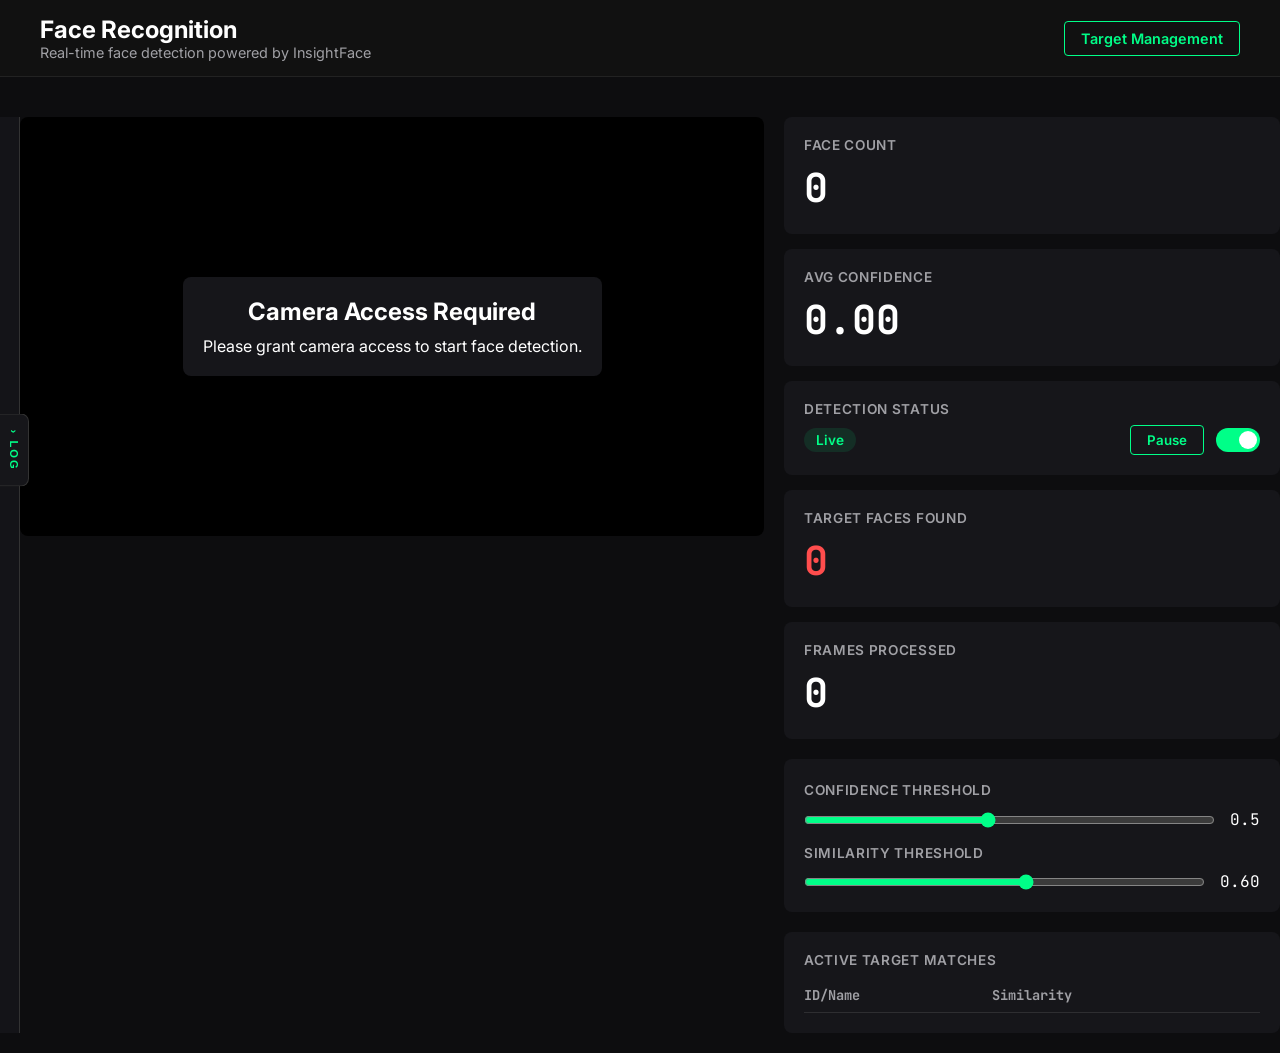
<file: index.html>
<!DOCTYPE html>
<html lang="en">
<head>
    <meta charset="UTF-8">
    <meta name="viewport" content="width=device-width, initial-scale=1.0">
    <title>Face Detection Dashboard</title>
    <link rel="preconnect" href="https://fonts.googleapis.com">
    <link rel="preconnect" href="https://fonts.gstatic.com" crossorigin>
    <link href="https://fonts.googleapis.com/css2?family=Inter:wght@400;600&family=JetBrains+Mono:wght@500;700&display=swap" rel="stylesheet">
    <link rel="stylesheet" href="style.css">
</head>
<body>
    <header class="main-header">
        <div class="header-titles">
            <h1>Face Recognition</h1>
            <p>Real-time face detection powered by InsightFace</p>
        </div>
        <nav>
            <a href="targets.html" class="nav-link">Target Management</a>
        </nav>
    </header>

    <div id="app">
        <main class="container">
            <div class="left-column">
                <button id="log-toggle" class="log-toggle">
                    <span id="toggle-icon">›</span>
                    <span>Log</span>
                </button>

                <div id="log-drawer" class="log-drawer">
                    <div class="log-header">
                        <h3 class="label">Detection Log</h3>
                        <button id="close-log" class="close-log">‹</button>
                    </div>
                    <ul id="detection-log">
                        <!-- Log entries will be added here -->
                    </ul>
                </div>

                <div class="webcam-container">
                    <video id="webcam" autoplay playsinline muted></video>
                    <canvas id="overlay"></canvas>
                    <div id="permission-prompt" class="card hidden">
                        <h2>Camera Access Required</h2>
                        <p>Please grant camera access to start face detection.</p>
                    </div>
                </div>
            </div>

            <div class="right-column">
                <div class="stats-panel">
                    <div class="metrics-grid">
                        <div class="metric-card face-count-card">
                            <span class="label">Face Count</span>
                            <span id="face-count" class="value mono">0</span>
                        </div>

                        <div class="metric-card avg-confidence-card">
                            <span class="label">Avg Confidence</span>
                            <span id="avg-confidence" class="value mono">0.00</span>
                        </div>

                        <div class="metric-card status-card">
                            <span class="label">Detection Status</span>
                            <div class="status-content">
                                <span id="status-badge" class="badge">Live</span>
                                <div class="btn-group">
                                    <button id="toggle-btn">Pause</button>
                                    <label class="switch-container" title="Show Bounding Boxes">
                                        <input type="checkbox" id="show-boxes-toggle" checked>
                                        <span class="slider round"></span>
                                    </label>
                                </div>
                            </div>
                        </div>

                        <div class="metric-card target-count-card">
                            <span class="label">Target Faces Found</span>
                            <span id="target-count" class="value mono">0</span>
                        </div>

                        <div class="metric-card frames-card">
                            <span class="label">Frames Processed</span>
                            <span id="frames-count" class="value mono">0</span>
                        </div>
                    </div>

                    <div class="control-card card">
                         <span class="label">Confidence Threshold</span>
                         <div class="slider-container">
                             <input type="range" id="threshold-slider" min="0.1" max="1.0" step="0.1" value="0.5">
                             <span id="threshold-value" class="mono">0.5</span>
                         </div>
                         <span class="label" style="margin-top: 15px; display: block;">Similarity Threshold</span>
                         <div class="slider-container">
                             <input type="range" id="sim-threshold-slider" min="0.1" max="1.0" step="0.05" value="0.6">
                             <span id="sim-threshold-value" class="mono">0.60</span>
                         </div>
                    </div>

                    <div class="target-matches-card card">
                        <h3 class="label">Active Target Matches</h3>
                        <table id="target-matches-table">
                            <thead>
                                <tr>
                                    <th>ID/Name</th>
                                    <th>Similarity</th>
                                </tr>
                            </thead>
                            <tbody id="target-matches-body">
                                <!-- Target matches will be added here -->
                            </tbody>
                        </table>
                    </div>

                </div>
            </div>
        </main>

        <div id="toast" class="toast hidden">Backend unreachable — retrying...</div>
    </div>

    <!-- Hidden canvas for capturing frames -->
    <canvas id="hidden-canvas" style="display: none;"></canvas>

    <script src="utils.js"></script>
    <script src="app.js"></script>
</body>
</html>
</file>
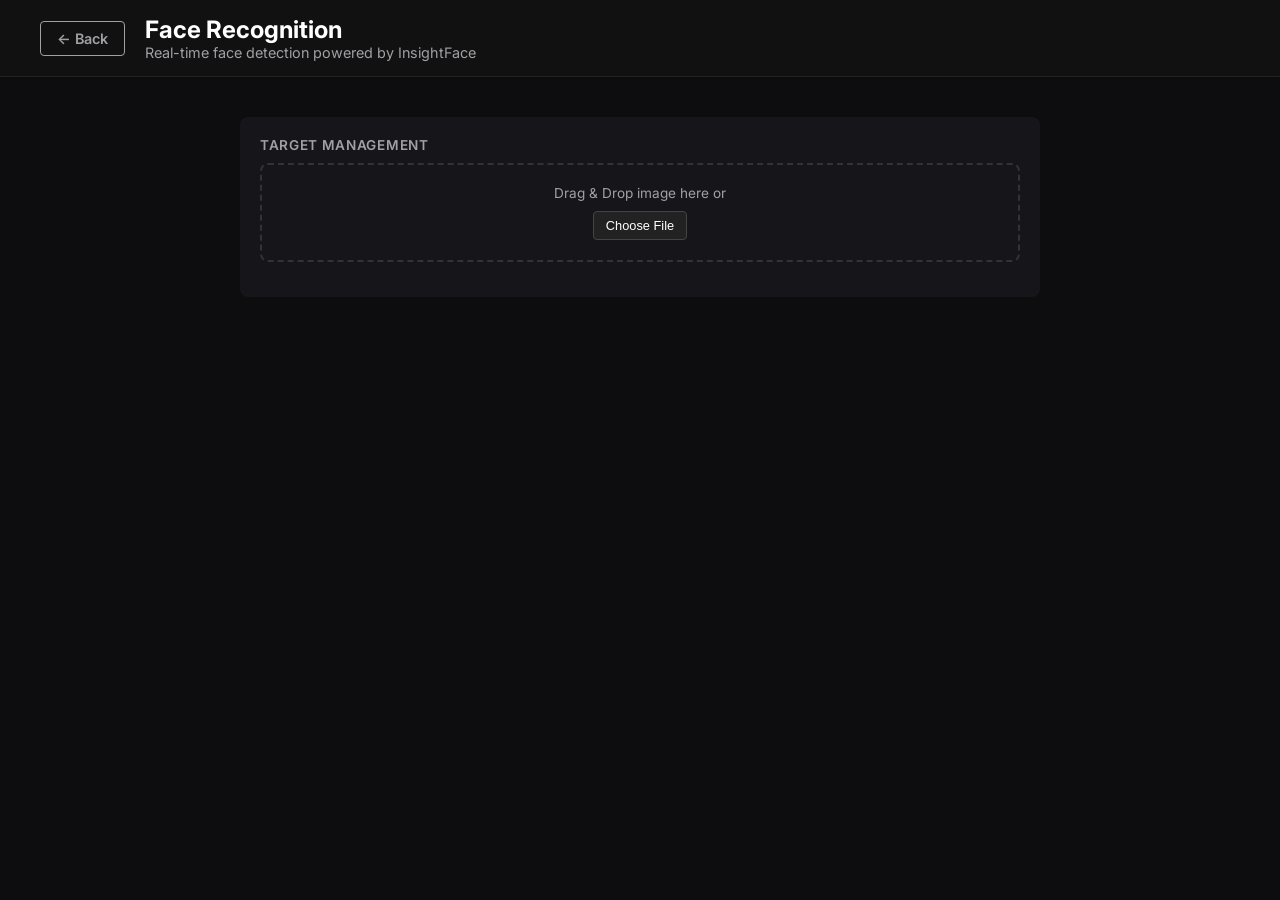
<file: targets.html>
<!DOCTYPE html>
<html lang="en">
<head>
    <meta charset="UTF-8">
    <meta name="viewport" content="width=device-width, initial-scale=1.0">
    <title>Target Management - Face Recognition</title>
    <link rel="preconnect" href="https://fonts.googleapis.com">
    <link rel="preconnect" href="https://fonts.gstatic.com" crossorigin>
    <link href="https://fonts.googleapis.com/css2?family=Inter:wght@400;600&family=JetBrains+Mono:wght@500;700&display=swap" rel="stylesheet">
    <link rel="stylesheet" href="style.css">
</head>
<body>
    <header class="main-header">
        <div class="header-left">
            <a href="index.html" class="back-btn">← Back</a>
            <div class="header-titles">
                <h1>Face Recognition</h1>
                <p>Real-time face detection powered by InsightFace</p>
            </div>
        </div>
    </header>

    <div id="app">
        <main class="container single-column">
            <div class="target-management-page card">
                <h3 class="label">Target Management</h3>
                <div id="drop-zone" class="drop-zone">
                    <p>Drag & Drop image here or</p>
                    <button id="upload-btn-trigger">Choose File</button>
                    <input type="file" id="target-upload-input" accept="image/*" hidden>
                </div>
                <div id="target-gallery" class="target-gallery">
                    <!-- Target thumbnails will be added here -->
                </div>
            </div>
        </main>
    </div>

    <script src="utils.js"></script>
    <script src="targets.js"></script>
</body>
</html>
</file>
<file: style.css>
:root {
    --bg-color: #0d0d0f;
    --card-bg: #16161a;
    --accent-color: #00ff88;
    --text-primary: #ffffff;
    --text-secondary: #a0a0a5;
    --amber: #ffbf00;
    --red: #ff4d4d;
    --font-sans: 'Inter', sans-serif;
    --font-mono: 'JetBrains Mono', monospace;
}

* {
    box-sizing: border-box;
    margin: 0;
    padding: 0;
}

body {
    background-color: var(--bg-color);
    color: var(--text-primary);
    font-family: var(--font-sans);
    min-height: 100vh;
}

#app {
    width: 100%;
    max-width: 1400px;
    padding: 20px;
    margin: 0 auto;
}

/* Header Styles */
.main-header {
    background-color: #111;
    padding: 15px 40px;
    display: flex;
    justify-content: space-between;
    align-items: center;
    border-bottom: 1px solid #222;
    width: 100%;
}

.header-left {
    display: flex;
    align-items: center;
    gap: 20px;
}

.header-titles h1 {
    font-size: 1.5rem;
    font-weight: 700;
}

.header-titles p {
    color: var(--text-secondary);
    font-size: 0.9rem;
}

.nav-link, .back-btn {
    background: transparent;
    border: 1px solid var(--accent-color);
    color: var(--accent-color);
    padding: 8px 16px;
    border-radius: 4px;
    text-decoration: none;
    font-weight: 600;
    transition: all 0.2s;
    font-size: 0.9rem;
}

.nav-link:hover, .back-btn:hover {
    background: var(--accent-color);
    color: var(--bg-color);
}

.back-btn {
    border-color: var(--text-secondary);
    color: var(--text-secondary);
}

.back-btn:hover {
    background: var(--text-secondary);
    color: var(--bg-color);
}

.container {
    display: flex;
    gap: 20px;
    width: 100%;
    margin-top: 20px;
}

.container.single-column {
    justify-content: center;
}

/* Layout - Desktop */
.left-column {
    flex: 0 0 60%;
    max-width: 60%;
    position: relative;
}

.right-column {
    flex: 0 0 40%;
    max-width: 40%;
}

/* Webcam Container */
.webcam-container {
    position: relative;
    width: 100%;
    background: #000;
    border-radius: 8px;
    overflow: hidden;
    aspect-ratio: 16 / 9;
    display: flex;
    justify-content: center;
    align-items: center;
}

#webcam {
    width: 100%;
    height: 100%;
    object-fit: cover;
}

#overlay {
    position: absolute;
    top: 0;
    left: 0;
    width: 100%;
    height: 100%;
    pointer-events: none;
    object-fit: cover;
}

/* Stats Panel */
.stats-panel {
    display: flex;
    flex-direction: column;
    gap: 20px;
}

.card {
    background-color: var(--card-bg);
    padding: 20px;
    border-radius: 8px;
}

.metrics-grid {
    display: flex;
    flex-direction: column;
    gap: 15px;
}

.metric-card {
    background-color: var(--card-bg);
    padding: 20px;
    border-radius: 8px;
    display: flex;
    flex-direction: column;
    gap: 8px;
}

.label {
    color: var(--text-secondary);
    font-size: 0.85rem;
    text-transform: uppercase;
    letter-spacing: 0.05em;
    font-weight: 600;
}

.value {
    font-size: 2.5rem;
    font-weight: 700;
}

.mono {
    font-family: var(--font-mono);
}

#face-count.amber {
    color: var(--amber);
}

#face-count.red {
    color: var(--red);
}

#target-count {
    color: var(--red);
}

/* Status & Controls */
.status-content {
    display: flex;
    justify-content: space-between;
    align-items: center;
}

.btn-group {
    display: flex;
    align-items: center;
    gap: 12px;
}

.badge {
    background-color: rgba(0, 255, 136, 0.1);
    color: var(--accent-color);
    padding: 4px 12px;
    border-radius: 20px;
    font-size: 0.85rem;
    font-weight: 600;
}

.badge.paused {
    background-color: rgba(160, 160, 165, 0.1);
    color: var(--text-secondary);
}

#toggle-btn {
    background: transparent;
    border: 1px solid var(--accent-color);
    color: var(--accent-color);
    padding: 6px 16px;
    border-radius: 4px;
    cursor: pointer;
    font-family: var(--font-sans);
    font-weight: 600;
    transition: all 0.2s;
}

#toggle-btn:hover {
    background: var(--accent-color);
    color: var(--bg-color);
}

/* Switch Toggle */
.switch-container {
    position: relative;
    display: inline-block;
    width: 44px;
    height: 24px;
}

.switch-container input {
    opacity: 0;
    width: 0;
    height: 0;
}

.slider {
    position: absolute;
    cursor: pointer;
    top: 0;
    left: 0;
    right: 0;
    bottom: 0;
    background-color: #333;
    transition: .4s;
}

.slider:before {
    position: absolute;
    content: "";
    height: 18px;
    width: 18px;
    left: 3px;
    bottom: 3px;
    background-color: white;
    transition: .4s;
}

input:checked + .slider {
    background-color: var(--accent-color);
}

input:focus + .slider {
    box-shadow: 0 0 1px var(--accent-color);
}

input:checked + .slider:before {
    transform: translateX(20px);
}

.slider.round {
    border-radius: 24px;
}

.slider.round:before {
    border-radius: 50%;
}

.slider-container {
    display: flex;
    align-items: center;
    gap: 15px;
    margin-top: 10px;
}

input[type=range] {
    flex-grow: 1;
    accent-color: var(--accent-color);
}

/* Log Drawer */
.log-drawer {
    position: absolute;
    top: 0;
    left: -260px;
    width: 260px;
    height: 100%;
    background-color: rgba(22, 22, 26, 0.9);
    backdrop-filter: blur(4px);
    z-index: 100;
    padding: 20px;
    transition: left 0.3s ease;
    border-right: 1px solid #333;
    display: flex;
    flex-direction: column;
    gap: 12px;
}

.log-drawer.open {
    left: 0;
}

.log-header {
    display: flex;
    justify-content: space-between;
    align-items: center;
}

.close-log {
    background: none;
    border: none;
    color: var(--text-secondary);
    font-size: 1.5rem;
    cursor: pointer;
    line-height: 1;
}

.log-toggle {
    position: fixed;
    left: 0;
    top: 50%;
    transform: translateY(-50%);
    background-color: var(--card-bg);
    border: 1px solid #333;
    border-left: none;
    color: var(--accent-color);
    padding: 15px 8px;
    border-radius: 0 8px 8px 0;
    cursor: pointer;
    z-index: 101;
    display: flex;
    flex-direction: column;
    align-items: center;
    gap: 5px;
    transition: left 0.3s ease;
}

.log-toggle.open {
    left: 260px;
}

.log-toggle span {
    writing-mode: vertical-rl;
    text-transform: uppercase;
    font-size: 0.7rem;
    letter-spacing: 2px;
    font-weight: 600;
}

#detection-log {
    list-style: none;
    overflow-y: auto;
    font-family: var(--font-mono);
    font-size: 0.85rem;
    flex-grow: 1;
}

#detection-log li {
    padding: 8px 0;
    border-bottom: 1px solid rgba(255, 255, 255, 0.05);
    display: flex;
    justify-content: space-between;
}

#detection-log li span:first-child {
    color: var(--text-secondary);
}

/* Target Matches Table */
.target-matches-card {
    max-height: 200px;
    overflow-y: auto;
}

#target-matches-table {
    width: 100%;
    border-collapse: collapse;
    margin-top: 10px;
    font-family: var(--font-mono);
    font-size: 0.85rem;
}

#target-matches-table th {
    text-align: left;
    color: var(--text-secondary);
    padding: 8px 0;
    border-bottom: 1px solid rgba(255, 255, 255, 0.1);
}

#target-matches-table td {
    padding: 8px 0;
    border-bottom: 1px solid rgba(255, 255, 255, 0.05);
}

/* Target Management */
.target-management-page {
    width: 100%;
    max-width: 800px;
}

.drop-zone {
    border: 2px dashed #333;
    border-radius: 8px;
    padding: 20px;
    text-align: center;
    margin-top: 10px;
    transition: border-color 0.3s;
}

.drop-zone.drag-over {
    border-color: var(--accent-color);
    background: rgba(0, 255, 136, 0.05);
}

.drop-zone p {
    font-size: 0.85rem;
    color: var(--text-secondary);
    margin-bottom: 10px;
}

#upload-btn-trigger {
    background: #222;
    border: 1px solid #444;
    color: white;
    padding: 6px 12px;
    border-radius: 4px;
    cursor: pointer;
    font-size: 0.8rem;
}

.target-gallery {
    display: grid;
    grid-template-columns: repeat(auto-fill, minmax(60px, 1fr));
    gap: 10px;
    margin-top: 15px;
}

.target-item {
    position: relative;
    width: 60px;
    height: 60px;
    border-radius: 4px;
    overflow: hidden;
}

.target-item img {
    width: 100%;
    height: 100%;
    object-fit: cover;
}

.target-item .delete-btn {
    position: absolute;
    top: 2px;
    right: 2px;
    background: rgba(255, 77, 77, 0.8);
    color: white;
    border: none;
    width: 16px;
    height: 16px;
    border-radius: 50%;
    font-size: 10px;
    cursor: pointer;
    display: flex;
    align-items: center;
    justify-content: center;
}

/* Permission Prompt */
#permission-prompt {
    position: absolute;
    z-index: 10;
    text-align: center;
    max-width: 80%;
}

#permission-prompt h2 {
    margin-bottom: 10px;
}

/* Toast */
.toast {
    position: fixed;
    bottom: 20px;
    left: 50%;
    transform: translateX(-50%);
    background-color: var(--red);
    color: white;
    padding: 10px 20px;
    border-radius: 4px;
    font-weight: 600;
    z-index: 100;
}

.hidden {
    display: none !important;
}

/* Responsive - Mobile */
@media (max-width: 768px) {
    .container {
        flex-direction: column;
    }

    .left-column, .right-column {
        flex: 1 1 100%;
        max-width: 100%;
    }

    .metrics-grid {
        display: grid;
        grid-template-columns: 1fr 1fr;
        gap: 10px;
    }

    .metric-card {
        padding: 15px;
    }

    .value {
        font-size: 1.5rem;
    }
}
</file>
